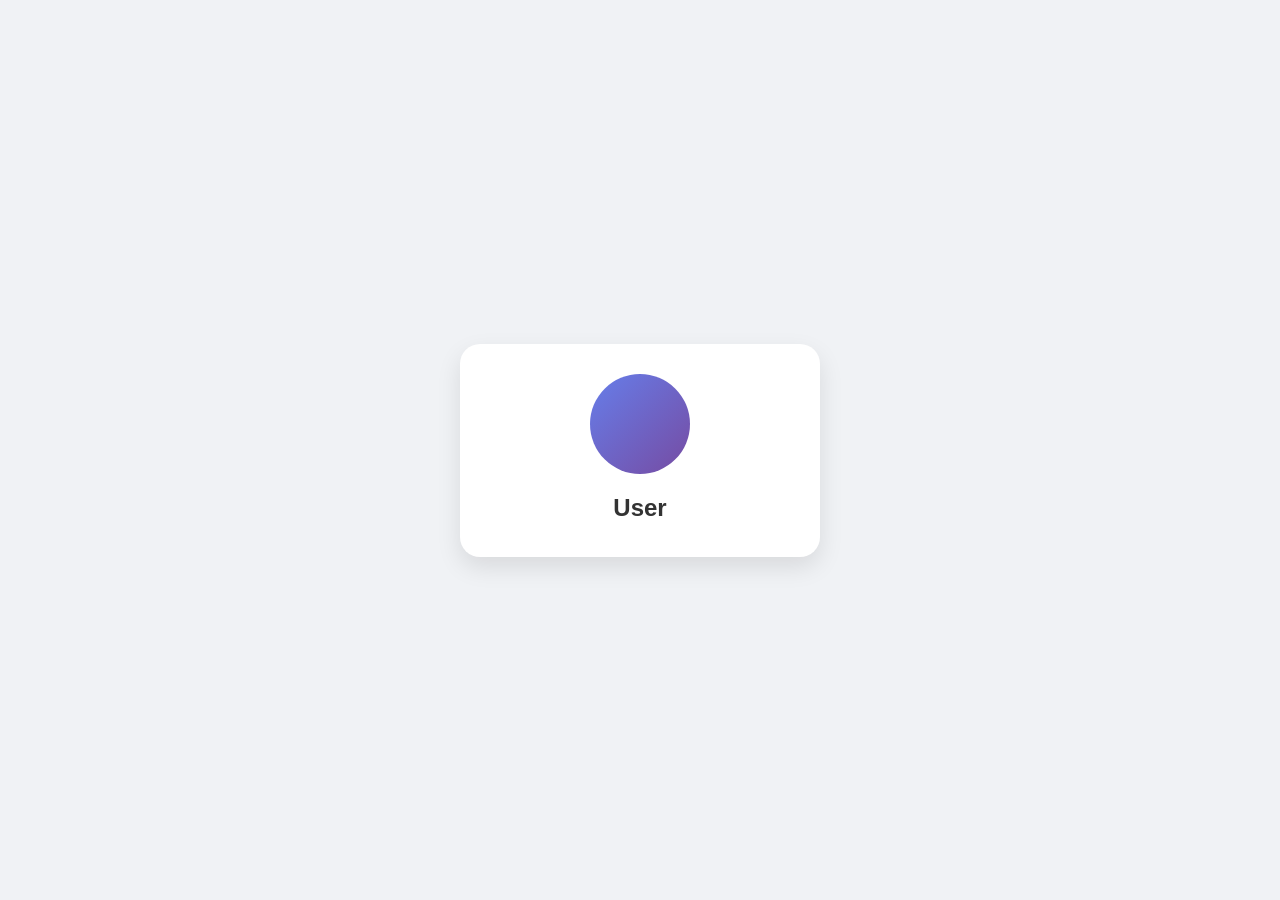
<file: src/main/resources/static/index.html>
<!DOCTYPE html>
<html>
<head>
	<style>

		/* 배경 설정 */
		body {
			background-color: #f0f2f5;
			display: flex;
			justify-content: center;
			align-items: center;
			height: 100vh;
			margin: 0;
			font-family: 'Segoe UI', sans-serif;
		}

		/* 카드 스타일 */
		.card {
			background: white;
			border-radius: 20px;
			box-shadow: 0 10px 25px rgba(0,0,0,0.1);
			padding: 30px;
			width: 300px;
			text-align: center;
			transition: transform 0.3s ease;
		}

		.card:hover {
			transform: translateY(-10px);
		}

		/* 원형 이미지 공간 */
		.profile-img {
			width: 100px;
			height: 100px;
			background: linear-gradient(135deg, #667eea 0%, #764ba2 100%);
			border-radius: 50%;
			margin: 0 auto 20px;
		}

		h2 {
			margin: 10px 0 5px;
			color: #333;
		}

		p {
			color: #777;
			font-size: 14px;
			line-height: 1.6;
		}

		/* 버튼 스타일 */
		.btn {
			display: inline-block;
			margin-top: 20px;
			padding: 10px 25px;
			background-color: #667eea;
			color: white;
			text-decoration: none;
			border-radius: 25px;
			font-weight: bold;
			font-size: 14px;
		}
	</style>
</head>
<body>

<div class="card">
	<div class="profile-img"></div>
	<h2>User</h2>
</div>

</body>
</html>
</file>
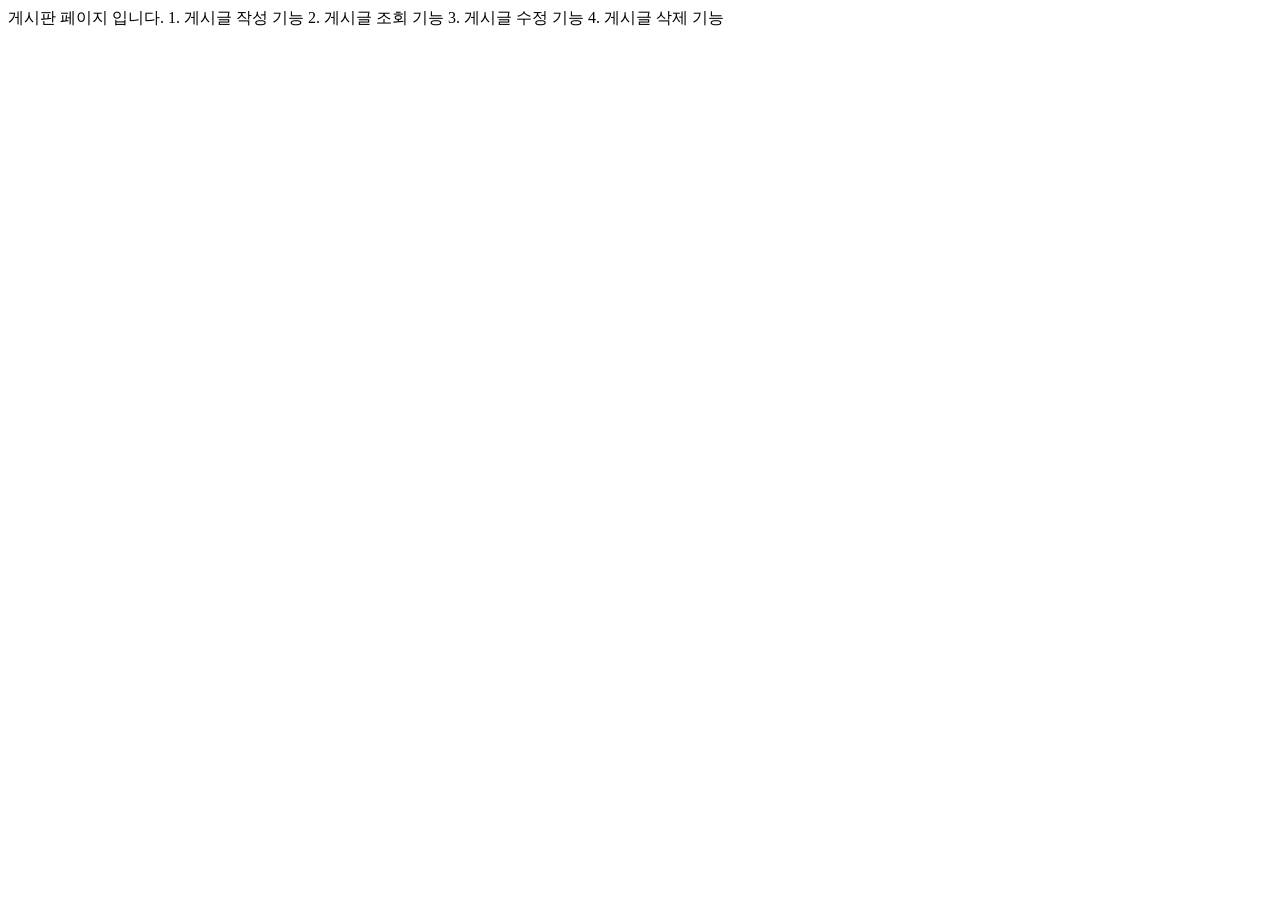
<file: src/main/resources/static/board.html>
<!DOCTYPE html>
<html lang="en">
<head>
    <meta charset="UTF-8">
    <title>Board</title>
</head>
<body>
    게시판 페이지 입니다.
    1. 게시글 작성 기능
    2. 게시글 조회 기능
    3. 게시글 수정 기능
    4. 게시글 삭제 기능
</body>
</html>
</file>
